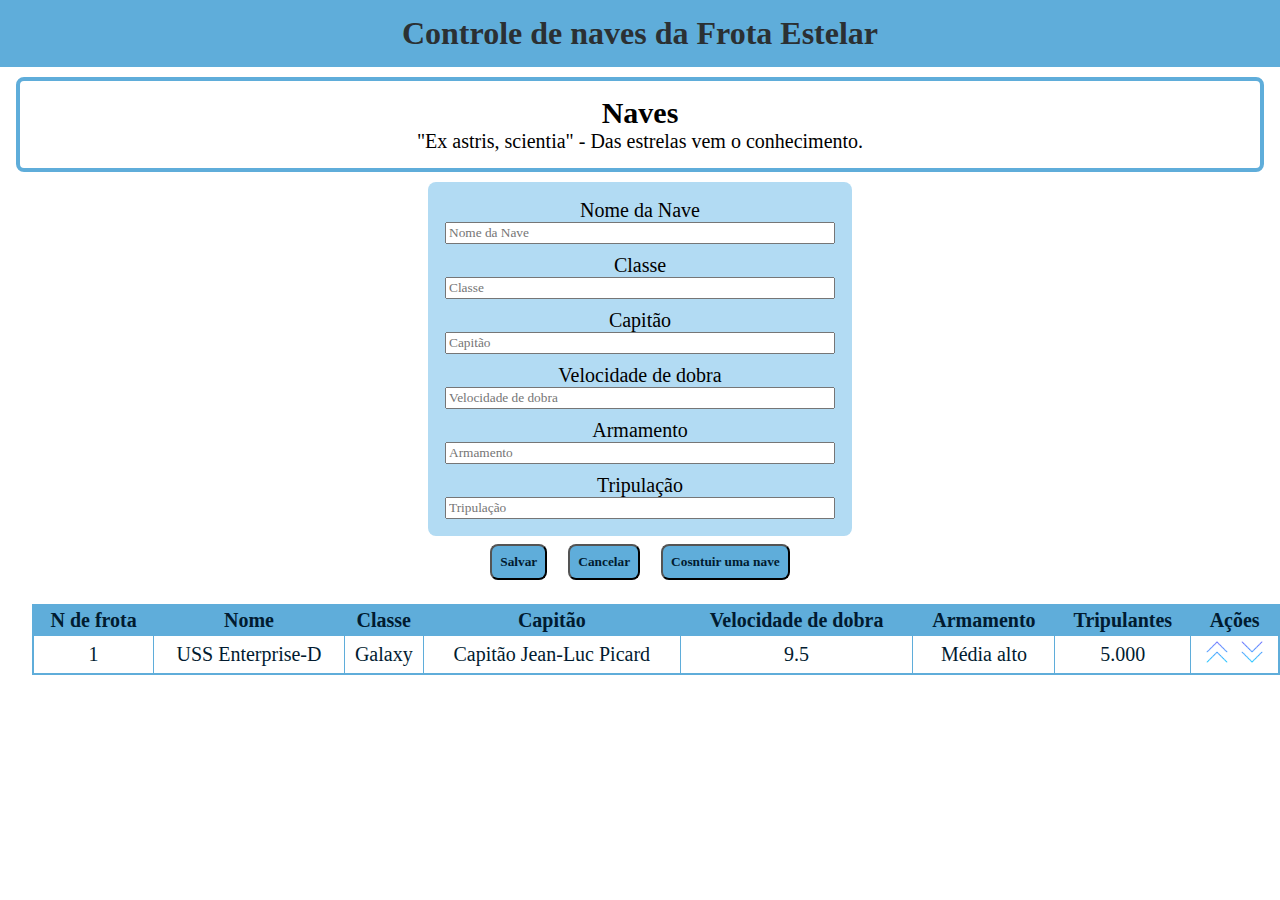
<file: ORIENTAÇÃO A OBJETOS/index.html>
<!DOCTYPE html>
<html lang="pt-br">
<head>
    <meta charset="UTF-8">
    <meta name="viewport" content="width=device-width, initial-scale=1.0">
    <title>Controle de naves da Frota Estelar</title>
    <link rel="stylesheet" href="estilo.css">
</head>
<body>
    <header>
        <h1>Controle de naves da Frota Estelar</h1>
    </header>
  <main>
      <div id="titulo">
        <h2>Naves</h2>
        <span>"Ex astris, scientia" - Das estrelas vem o conhecimento.</span>
      </div>
      <div id="base">  
        
               <div id="atributos">
                   <div id="input">
                     <label for="Nome">Nome da Nave</label>
                     <input type="text" id="nome" placeholder="Nome da Nave">
                   </div>
                   <div id="input">
                    <label for="Classe">Classe</label>
                    <input type="text" id="classe" placeholder="Classe">            
                    </div>
                    <div id="input">
                    <label for="Capitão">Capitão</label>
                    <input type="text" id="capitao" placeholder="Capitão">            
                    </div>
                    <div id="input">
                    <label for="Velocidade de dobra">Velocidade de dobra</label>
                    <input type="text" id="veldobra" placeholder="Velocidade de dobra">            
                    </div>
                    <div id="input">
                    <label for="Armamento">Armamento</label>
                    <input type="text" id="armamento" placeholder="Armamento">            
                    </div>
                    <div id="input">
                    <label for="Tripulação">Tripulação</label>
                    <input type="text" id="tripulacao" placeholder="Tripulação">            
                    </div>
               </div>
          <button type="button" onclick="nave_da_frota_estelar.salvar()">Salvar</button>
          <button type="button" onclick="nave_da_frota_estelar.cancelar()">Cancelar</button>
          <button type="button" onclick="nave_da_frota_estelar.cosntruir()">Cosntuir uma nave</button>      
      </div>
      <div id="tabela">
        <table border="1">
            <thead>
                <th>N de frota</th>
                <th>Nome</th>
                <th>Classe</th>
                <th>Capitão</th>
                <th>Velocidade de dobra</th>
                <th>Armamento</th>
                <th>Tripulantes</th>
                <th>Ações</th>
            </thead>
            <tbody id="tbody">
                <tr>
                    <td>1</td>
                    <td> USS Enterprise-D</td>
                    <td>Galaxy</td>
                    <td>Capitão Jean-Luc Picard</td>
                    <td>9.5</td>
                    <td>Média alto</td>
                    <td>5.000</td>
                    <td>
                        <img src="img/setas-para-cima.png" alt="Enviar para missão">
                        <img src="img/setas-para-baixo.png" alt="Retornar de missão">
                    </td>
                </tr>
                <!--
                <tr>
                    <td>2</td>
                    <td> USS Minas Gerais-D</td>
                    <td>Galaxy</td>
                    <td>Capitão Pedro II</td>
                    <td>9.5</td>
                    <td>Média alto</td>
                    <td>5.000</td>
                    <td>
                        <img src="img/setas-para-cima.png" alt="Enviar para missão">
                        <img src="img/setas-para-baixo.png" alt="Retornar de missão">
                    </td>
                </tr>
                <tr>
                    <td>3</td>
                    <td> USS Monte Verde</td>
                    <td>Galaxy</td>
                    <td>Capitã Phaora Lin </td>
                    <td>9.5</td>
                    <td>Média alto</td>
                    <td>5.000</td>
                    <td>
                        <img src="img/setas-para-cima.png" alt="Enviar para missão">
                        <img src="img/setas-para-baixo.png" alt="Retornar de missão">
                    </td>
                </tr>
                -->

            </tbody>
        </table>
        
      </div>
  </main>

  <script src="script.js"></script>
</body>
</html>
</file>
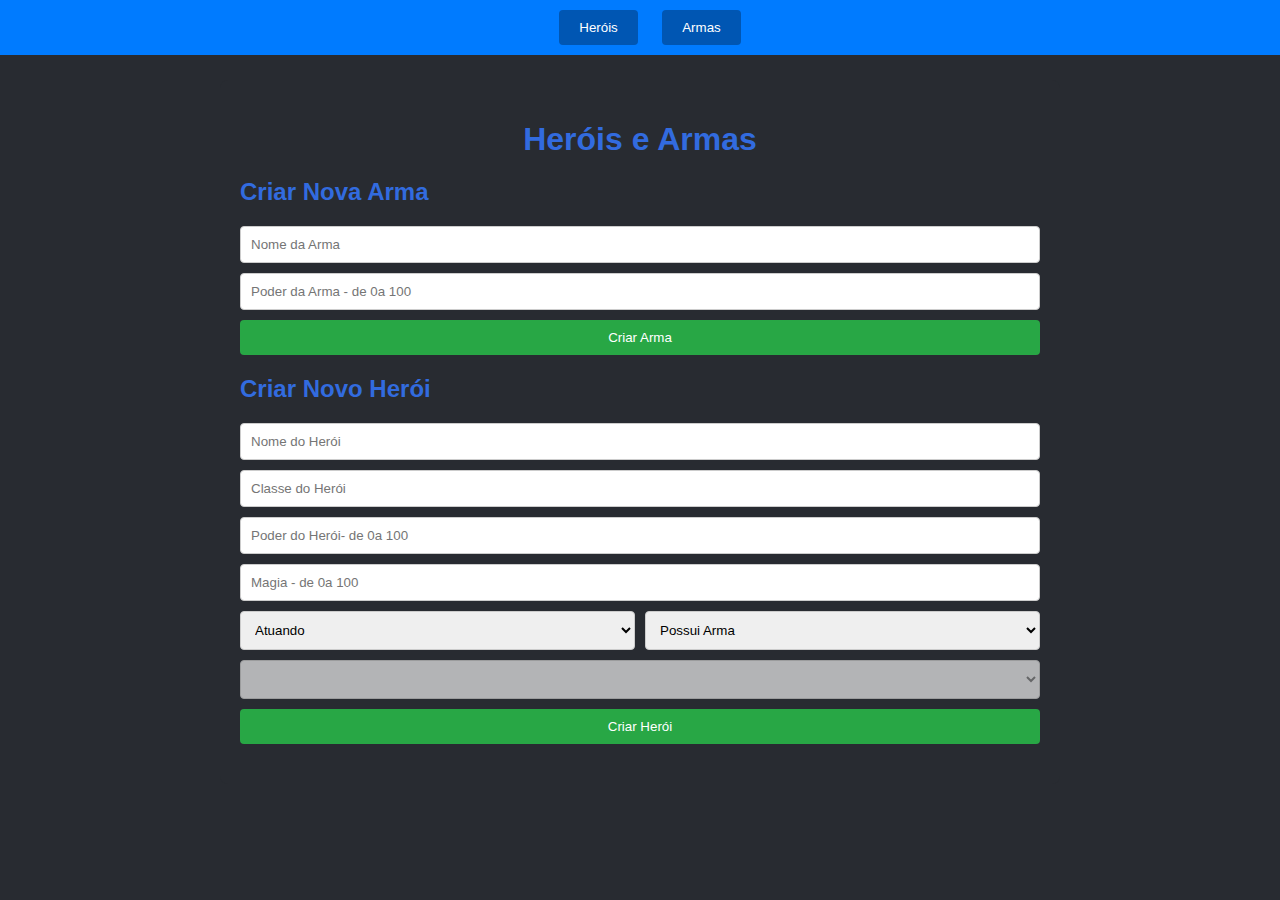
<file: PRATICANDO/TREINO HEROI/index.html>
<!DOCTYPE html>
<html lang="pt-BR">
<head>
    <meta charset="UTF-8">
    <meta name="viewport" content="width=device-width, initial-scale=1.0">
    <title>Heróis e Armas</title>
    <link rel="stylesheet" href="estilo.css">
</head>
<body>
    <!-- Botões fixos para alternar entre cartas de heróis e armas -->
    <div class="botoes-alternar">
        <button id="mostrar-herois">Heróis</button>
        <button id="mostrar-armas">Armas</button>
    </div>

    <div class="container">
        <h1>Heróis e Armas</h1>

        <!-- Formulário para criar uma nova arma -->
        <h2>Criar Nova Arma</h2>
        <form id="formulario-arma">            
            <input type="text" id="nome_arma" placeholder="Nome da Arma" required>
            <input type="number" id="poder_arma" placeholder="Poder da Arma - de 0a 100" required>
            <button type="submit">Criar Arma</button>
        </form>

        <!-- Formulário para criar um novo herói -->
        <h2>Criar Novo Herói</h2>
        <form id="formulario-heroi">            
            <input type="text" id="nome_heroi" placeholder="Nome do Herói" required>
            <input type="text" id="classe_heroi" placeholder="Classe do Herói" required>
            <input type="number" id="poder_heroi" placeholder="Poder do Herói- de 0a 100" required>
            <input type="number" id="magia_h" placeholder="Magia - de 0a 100" required>
            <select id="atuando">
                <option value="true">Atuando</option>
                <option value="false">Aposentado</option>
            </select>
            <select id="arma_h">
                <option value="true">Possui Arma</option>
                <option value="false">Sem Arma</option>
            </select>
            <select id="arma" disabled>
                <!-- As opções de armas serão adicionadas dinamicamente aqui -->
            </select>
            <button type="submit">Criar Herói</button>
        </form>

        <!-- Área onde os cards dos heróis serão exibidos -->
        <div id="cartas-herois" class="cartas-herois"></div>

        <!-- Área onde os cards das armas serão exibidos -->
        <div id="cartas-armas" class="cartas-armas" style="display:none;"></div>
    </div>

    <script src="script.js"></script>
</body>
</html>
</file>
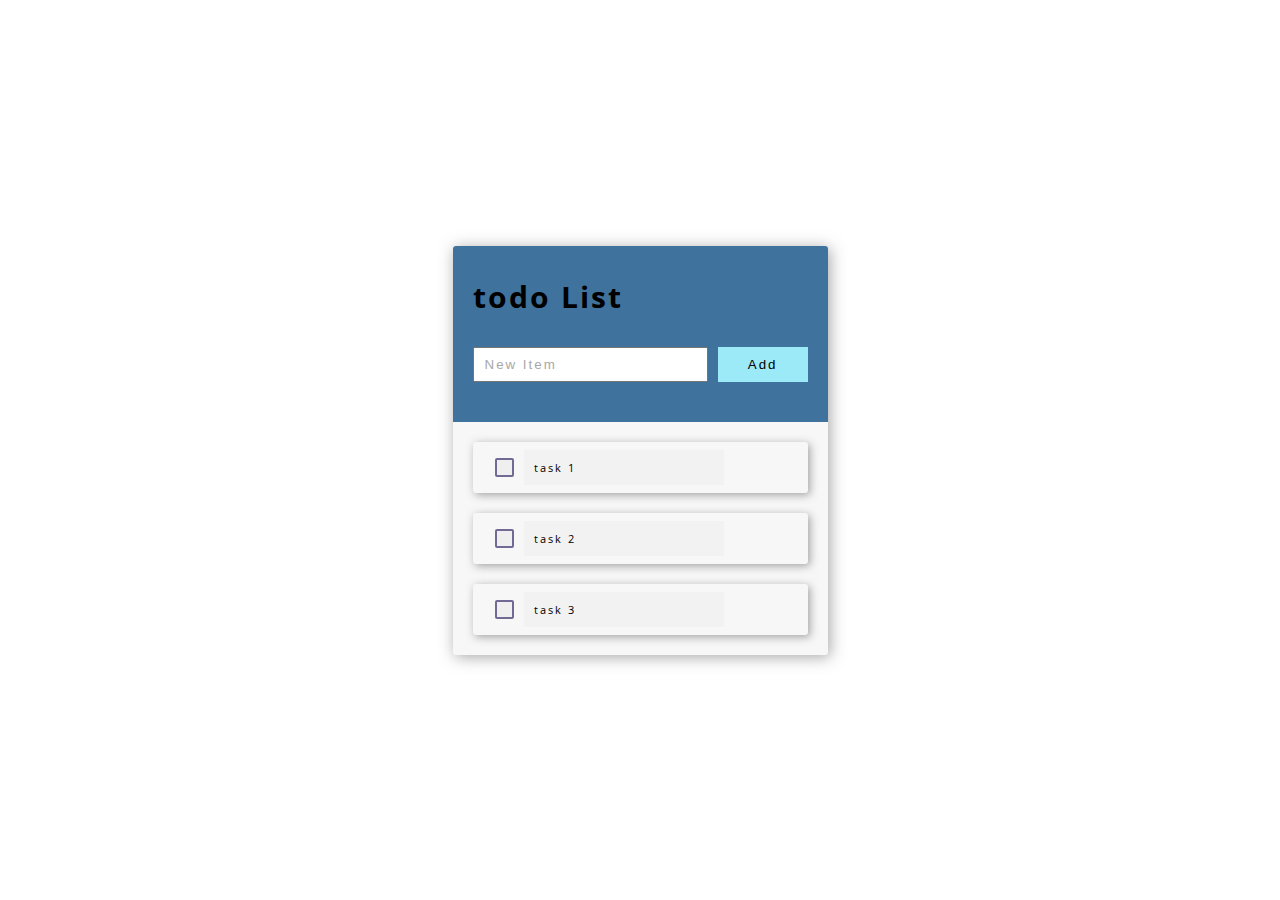
<file: JS -SERLIV/Ex_tasks/todo_list/todolist.html>
<!DOCTYPE html>
<html lang="en">

<head>
    <meta charset="UTF-8">
    <meta name="viewport" content="width=device-width, initial-scale=1.0">
    <title>To-do List</title>
    <link href="https://fonts.googleapis.com/css2?family=Open+Sans&display=swap" rel="stylesheet">
    <link rel="stylesheet" href="https://use.fontawesome.com/releases/v5.8.1/css/all.css"
        integrity="sha384-50oBUHEmvpQ+1lW4y57PTFmhCaXp0ML5d60M1M7uH2+nqUivzIebhndOJK28anvf" crossorigin="anonymous">
    <link rel="stylesheet" href="css/todolist.css">


</head>

<body>

    <div class="todo-list__app">

        <div class="todo-add-item__container">
            <h1 class="heading">todo List</h1>
            <form action="#" class="todo-add-item" id="todo-add">
                <input class="inputItem" id="item-input" type="text" name="text" placeholder="New Item">
                <input id="add-item" type="submit" value="Add">
            </form>
        </div>

        <div class="todo-list__container">
            <ul id="todo-list">
                 <li class="todo-item">
                    <button class="button-check">
                        <i class="fas fa-check displayNone"></i>
                    </button>
                    <p class="task-name">Example</p>
                    <i class="fas fa-edit"></i>
                    <!-- <div class="editContainer">
                        <input class="editInput" type="text">
                        <button class="editButton">Edit</button>
                        <button class="cancelButton">Cancel</button>
                    </div> -->
                    <i class="fas fa-trash-alt"></i>

                </li>
            </ul>
        </div>

    </div>

   


    <script src="js/todolist.js"></script>
</body>

</html>
</file>
<file: ORIENTAÇÃO A OBJETOS/estilo.css>
*{
    margin: 0;
    font-family:  Calibri;
    
}

header{
    background-color: rgb(95, 173, 218);
    padding: 15px;
    text-align: center;
    color:  rgb(43, 48, 51);
    margin-bottom: 8px;
}

main{
    text-align: center;
    font-size: 20px;
}

#titulo{
    padding: 15px;
    border:  4px solid rgb(95, 173, 218);
    border-radius: 8px;
    margin: 10px 16px ;
}

#atributos{
    margin: auto;
    background-color: rgb(178, 219, 243);
    width: 400px;
    border-radius: 8px;
    padding: 12px;
}

#input{
    display: grid;
    padding: 5px;
  
}

button{
    padding: 8px;
    margin: 8px;
    background-color: rgb(95, 173, 218);
    color:rgb(1, 27, 48);
    border-radius: 8px;
    font-weight: bold;
}

button:hover{
    background-color: rgb(56, 127, 168);
}

#tabela{
    margin: 16px;
    color:rgb(1, 27, 48) ;

}

table{
    border-collapse: collapse;
    border: solid 2px rgb(95, 173, 218) ;
    width: 100%;
    margin: 10px 16px;

}
table th{
    background-color: rgb(95, 173, 218);
    padding: 3px;
}

table td img{
    width: 24px;
    padding: 3px;
}

.missao {
    background-color: rgb(209, 128, 219)
}

.retorno {
    background-color: rgb(124, 167, 133); 
}
</file>
<file: PRATICANDO/TREINO HEROI/estilo.css>
body {
    font-family:Verdana,sans-serif;
    background-color: #282b31;
    color:#326bdf;
    margin: 0;
    padding: 0;
}

.container {
    max-width: 800px;
    width: 100%;
    padding: 20px;
    background-color:  #282b31;
   
    border-radius: 8px;
    margin: 80px auto 20px auto; /* Espaço para os botões fixos */
}

h1 {
    text-align: center;
    margin-bottom: 20px;
}

form {
    display: flex;
    flex-wrap: wrap;
    gap: 10px;
    margin-bottom: 20px;
}

form input, form select {
    flex: 1 1 calc(50% - 10px);
    padding: 10px;
    border-radius: 4px;
    border: 1px solid #ccc;
}

form button {
    flex: 1 1 100%;
    padding: 10px;
    background-color: #28a745;
    color: white;
    border: none;
    border-radius: 4px;
    cursor: pointer;
}

form button:hover {
    background-color: #218838;
}

.cartas-herois, .cartas-armas {
    display: flex;
    flex-wrap: wrap;
    gap: 20px;
}

.carta-heroi, .carta-arma {
    background-color: #007bff;
    color: white;
    padding: 15px;
    border-radius: 8px;
    width: calc(50% - 10px);
    box-shadow: 0 0 5px rgba(0, 0, 0, 0.1);
    position: relative;
}

.carta-heroi h3, .carta-arma h3 {
    margin: 0;
}

.carta-heroi p, .carta-arma p {
    margin: 5px 0;
}

.botao-excluir {
    position: absolute;
    top: 10px;
    right: 10px;
    background-color: #dc3545;
    color: white;
    border: none;
    border-radius: 50%;
    width: 25px;
    height: 25px;
    text-align: center;
    cursor: pointer;
}

.botao-excluir:hover {
    background-color: #c82333;
}

.botoes-alternar {
    position: fixed;
    top: 0;
    width: 100%;
    background-color: #007bff;
    color: white;
    padding: 10px;
    text-align: center;
    z-index: 1000; /* Para garantir que os botões fiquem acima de outros elementos */
}

.botoes-alternar button {
    padding: 10px 20px;
    margin: 0 10px;
    background-color: #0056b3;
    color: white;
    border: none;
    border-radius: 4px;
    cursor: pointer;
}

.botoes-alternar button:hover {
    background-color: #003d82;
}
</file>
<file: JS -SERLIV/Ex_tasks/todo_list/css/todolist.css>
*,
*::before,
*::after{
    margin:0;
    padding:0;
    box-sizing:inherit;
    letter-spacing: inherit;
}

html{font-size:62.5%;}


body{
    font-family: 'Open Sans',sans-serif;
    letter-spacing: .2rem;   
    display: flex;
}

body,html{
    height:100%;
}

ul,li{
    list-style-type: none;
}

button{
    cursor:pointer;
}

ion-icon{
    font-size:18px;
    color:rgb(77, 77, 77);
    
}

.todo-list__app{
   background-color:rgb(247, 247, 247);
   border-radius: 3px;
   box-shadow: 2px 2px 15px rgba(77, 77, 77, .5);
   
   min-width:37.5rem;
   margin: auto;
   
}

.todo-add-item__container{
    background-color:#3f729c;
    padding: 3rem 2rem;
    border-radius: 3px 3px 0 0;
}

.todo-add-item__container >.heading{
    font-size:3rem;
}

.todo-add-item{
    display:flex;
    flex-direction:row;
    justify-content: center;
    align-content: center;

    padding:3rem 0 1rem 0;
}

.inputItem {
    padding: 0 1rem;
    outline:transparent; 
    flex-grow: 1;
}


.inputItem::placeholder {
    color:#a8a8a8;
    
}

input[type="submit"] {
    border: none;
    background-color: rgb(156, 233, 247);
    padding: 1rem 3rem;
    margin-left: 1rem;
    cursor: pointer;
}

input[type="submit"]:hover {
    background-color: rgb(245, 221, 170);
}

.todo-list__container{  
    padding:2rem;  
}

.todo-item {
    display:grid;
    grid-template-columns: 1fr minmax(20rem,auto) 1fr 1fr;
    grid-template-rows: auto;
    column-gap: .8rem;
    
    margin:0 0 2rem;
    padding:.8rem 2rem;
    border-radius:3px;
    box-shadow: 2px 2px 8px rgba(77, 77, 77, .5);
    
    position:relative;
}
.todo-item:last-child{
    margin-bottom: 0;
}

.button-check{
    grid-column: 1/2;

    align-self:center;
    justify-self: center;
    width:1.5rem;
    height:1.5rem;
    border-radius:.2rem;
    border:2px solid #726a95;
    position:relative;
    outline:transparent;
}

.fa-check {
    position:absolute;
    top:50%;
    left:50%;
    transform: translate(-50%,-50%);
    color:#726a95;
     
}

.fa-check.displayNone{
    display:none;
}

.task-name{
    grid-column: 2/3;

    background-color:#f2f2f2;
    padding:1rem;
    font-size:1.1rem;
}

.fa-edit{
    grid-column: 3/4;   
}

/*Container que abre ao clicar no icon do lapis para editar tarefa*/

.editContainer{
    position:absolute;
    z-index: 99999;
    top:4rem;
    left:2rem;
    width:120%;
    height:6rem;
    background-color:rgb(225, 208, 252);
    border-radius:.4rem;
    box-shadow: 3px 3px 15px rgba(77, 77, 77, .8);

    display:flex;
    justify-content:space-evenly;
    align-items: center;
    display:none;
}

.editContainer .editInput{
    background-color:transparent;
    border:none;
    border:2px solid #4b3d8a;
    border-radius:.2rem;
    padding:.5rem 1rem;
}

.editContainer .editInput:focus{
    outline:none;
}

.editContainer .editButton,
.editContainer .cancelButton {
    border:none;
    outline:transparent;
    padding: .7rem 2rem;

}
.editContainer .editButton{
    background-color: #4b3d8a;
    color: seashell;
}

.editContainer .cancelButton{
    background-color: #8a3d3d;
    color: seashell;
}

.editContainer .editButton:hover {
    background-color: #8478b9;
    color: seashell;
}
.editContainer .cancelButton:hover{
    background-color: #6f3131;
    color: seashell;
}
/*FIM ---- Container que abre ao clicar no icon do lapis para editar tarefa*/

.fa-trash-alt {
    grid-column:4/-1;
}

.fa-edit,
.fa-trash-alt{
    outline:none;
    border:none;
    background-color:transparent;
    cursor: pointer;
    justify-self: center;
    align-self:center;
    font-size:1.5rem;
   
    
}

.fa-edit:hover,
.fa-trash-alt:hover {
    transform:scale(1.2,1.2);
     outline:none;
    border:none;
}

.fa-trash-alt {
    color: rgb(134, 134, 134);
}

.fa-edit {
    color:#70608f;
}


.fa-edit:hover {
    color:#1a0577;
}

.fa-trash-alt:hover {
    color:#c70039;
}


.fa-edit:active,
.fa-trash-alt:active {
    transform:scale(1,1);
    outline:none;
    border:none;
}
</file>
